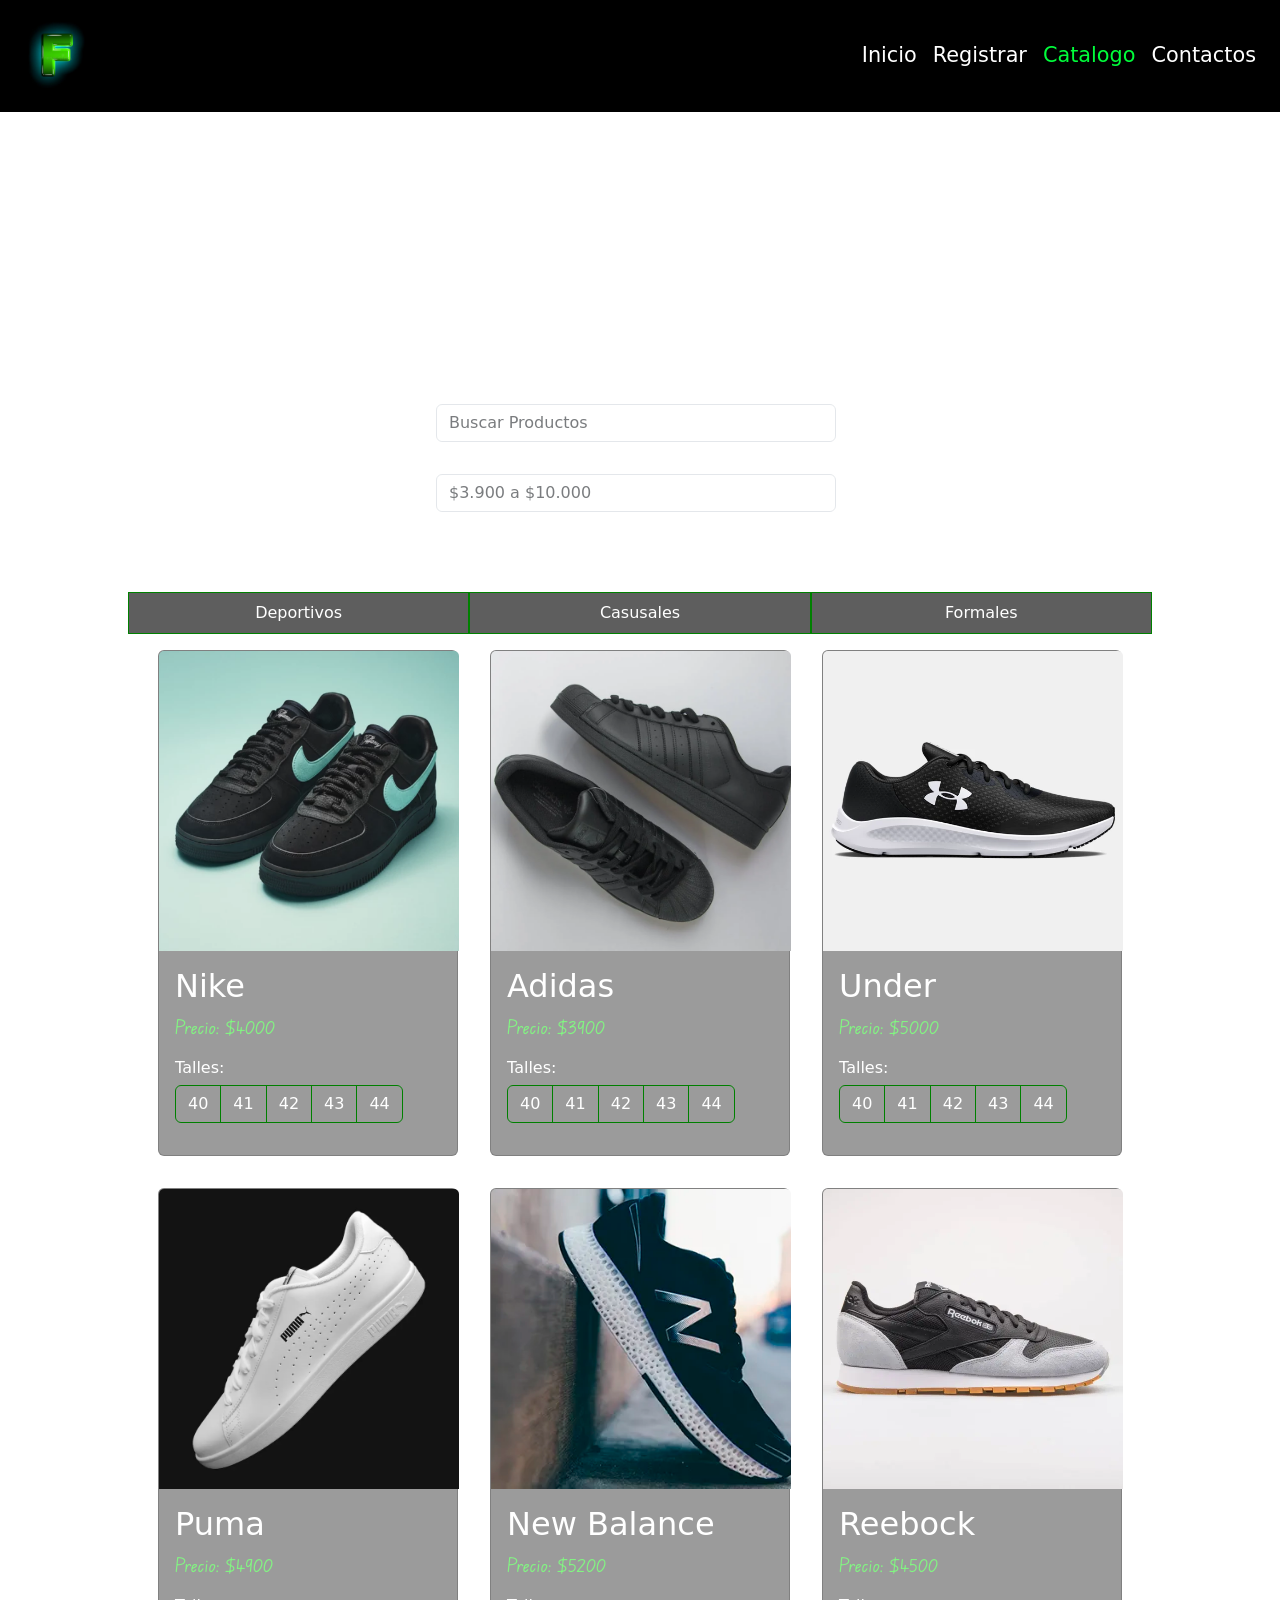
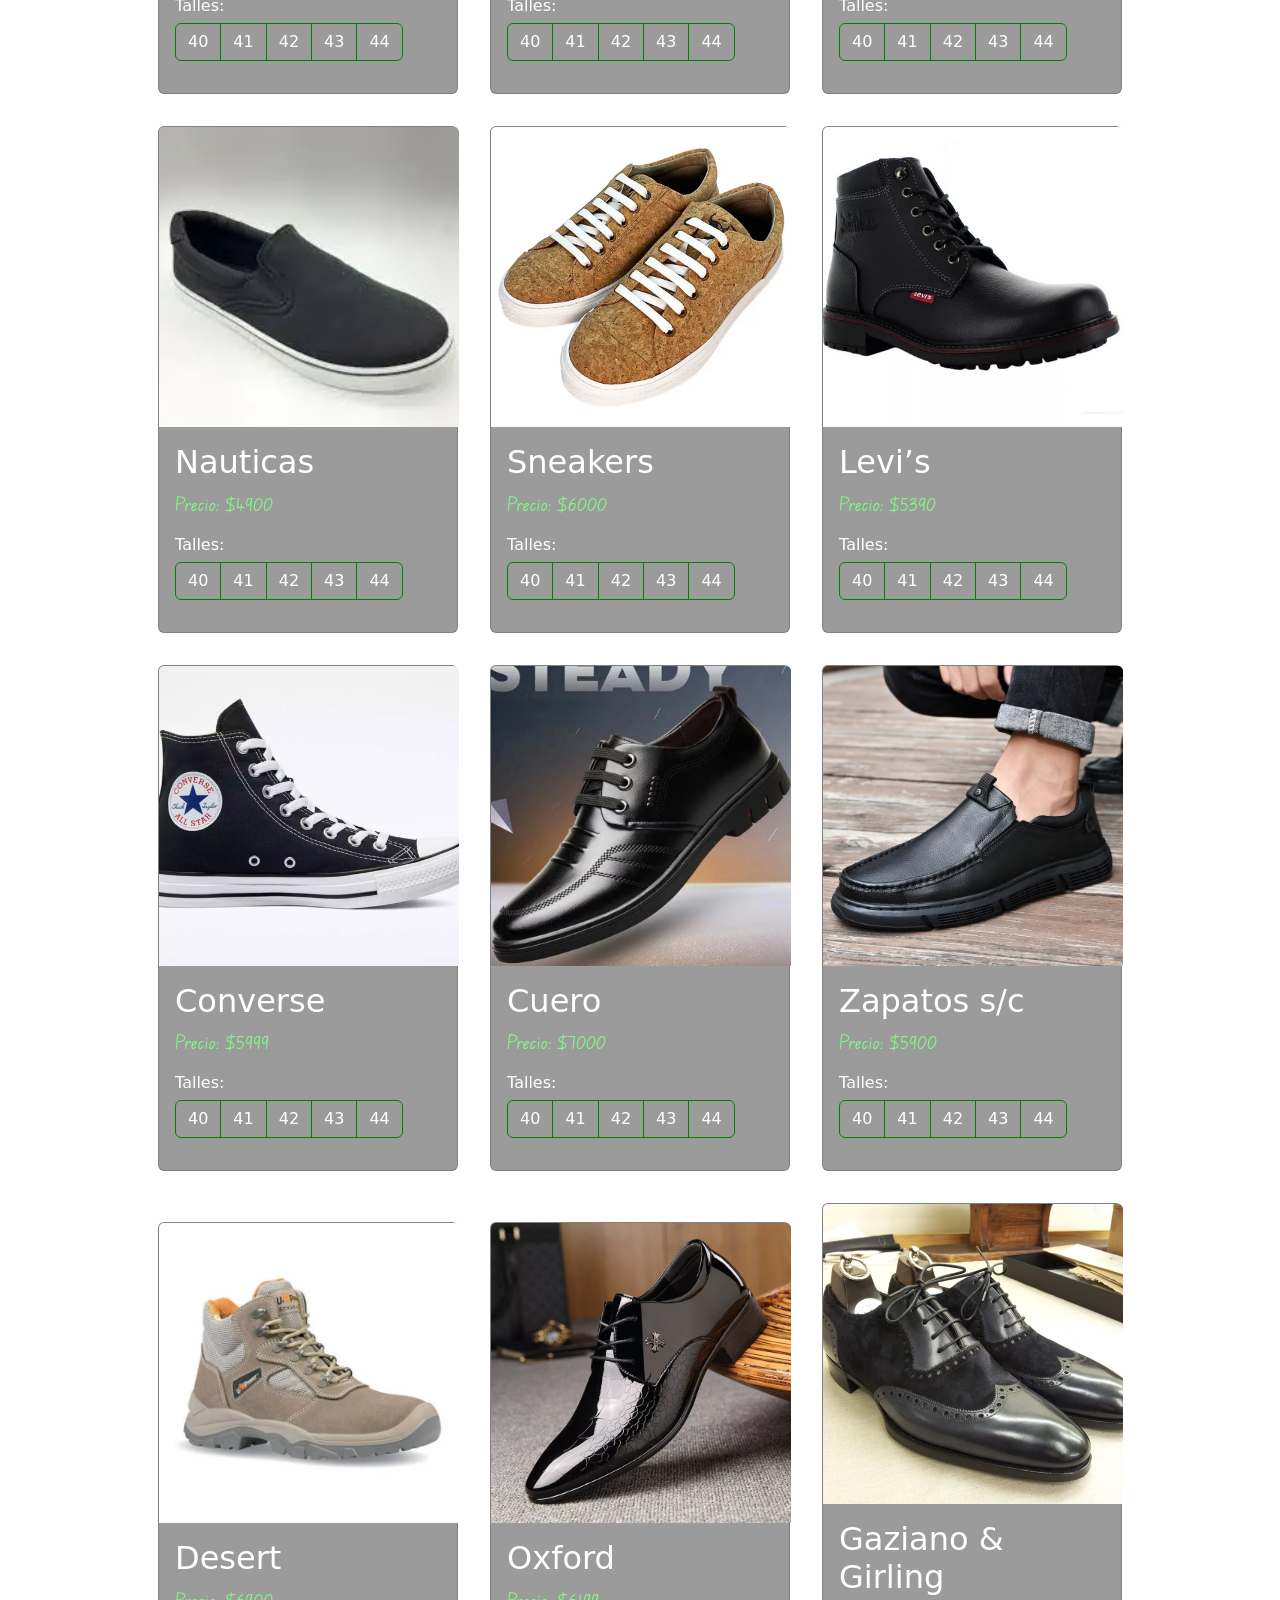
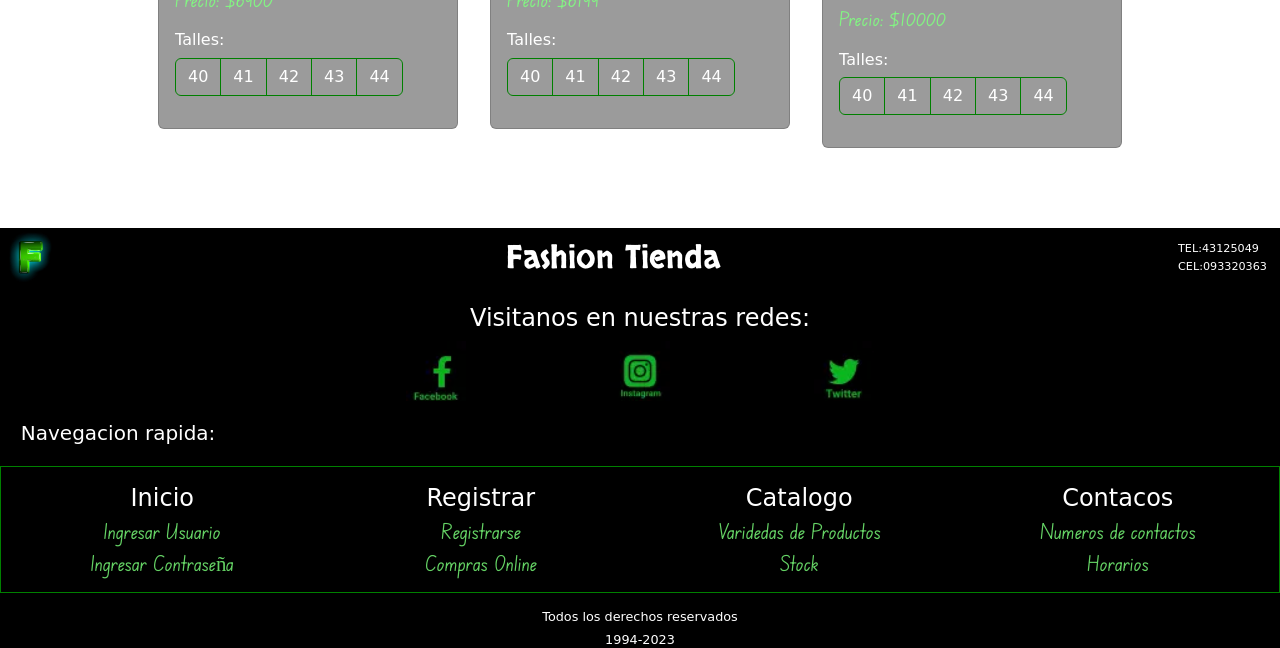
<file: pages/catalogo.html>
<!DOCTYPE html>
<html lang="en">
<head>
    <meta charset="UTF-8">
    <meta http-equiv="X-UA-Compatible" content="IE=edge">
    <meta name="viewport" content="width=device-width, initial-scale=1.0">
    <title>Pagina de Catalogo || Fashion Tienda</title>
    <link rel="stylesheet"href="https://cdnjs.cloudflare.com/ajax/libs/animate.css/4.1.1/animate.min.css"/>
    <link href="https://cdn.jsdelivr.net/npm/bootstrap@5.3.0-alpha1/dist/css/bootstrap.min.css" rel="stylesheet" integrity="sha384-GLhlTQ8iRABdZLl6O3oVMWSktQOp6b7In1Zl3/Jr59b6EGGoI1aFkw7cmDA6j6gD" crossorigin="anonymous">
    <link rel="stylesheet" href="../css/estilo.css">
    <meta name="description" content="Tienda Fashion te invita a conocer nuestros productos disponibles a la venta antes de registarte,de esta manera puedes conocewr nuestros productos y stock con anticipacion">
    <meta name="keywords" content="Compras,Precio,Prendas,Tienda,Fashion,Productos,Catalogo,Opciones,Calzado,Deportivo,Casual,Formal,Talles,Disponibilidad,Registro,Carrito,Descuento,free">
    <link rel="shortcut icon" href="../multimedia/letra-verde-f-de-fuente-plastico-brillante-colores-blanco-y-amarillo-aislados-en-color-negro-ilustracion-d-simbolos-156693125.webp">
</head>
<body>
    <header>
        <nav class="navbar navbar-expand-lg bg-body-tertiary">
            <div class="container-fluid navbar-principal">
                <div>
                    <a class="navbar-brand" href="../index.html"><img src="../multimedia/letra-verde-f-de-fuente-plastico-brillante-colores-blanco-y-amarillo-aislados-en-color-negro-ilustracion-d-simbolos-156693125.webp" alt="Logotipo"></a>
                </div>
                    <button class="navbar-toggler" type="button" data-bs-toggle="collapse" data-bs-target="#navbarNav" aria-controls="navbarNav" aria-expanded="false" aria-label="Toggle navigation">
                        <span class="navbar-toggler-icon"></span>
                    </button>
                <div class="collapse navbar-collapse" id="navbarNav">
                    <ul class="navbar-nav">
                        <li class="nav-item">
                            <a class="nav-link " aria-current="page" href="../index.html">Inicio</a>
                        </li>
                        <li class="nav-item">
                            <a class="nav-link" href="registro.html">Registrar</a>
                        </li>
                        <li class="nav-item">
                            <a class="nav-link active" href="catalogo.html">Catalogo</a>
                        </li>
                        <li class="nav-item">
                            <a class="nav-link" href="#contactos">Contactos</a>
                        </li>
                    </ul>
                </div>
            </div>
        </nav>
    </header>
    <div class="firefly"></div>
    <div class="firefly"></div>
    <div class="firefly"></div>
    <div class="firefly"></div>
    <div class="firefly"></div>
    <div class="firefly"></div>
    <div class="firefly"></div>
    <div class="firefly"></div>
    <div class="firefly"></div>
    <div class="firefly"></div>
    <div class="firefly"></div>
    <div class="firefly"></div>
    <div class="firefly"></div>
    <div class="firefly"></div>
    <div class="firefly"></div>
    <section class="ventas principal">
        <h1 class="animate__animated animate__backInDown">Catalogo</h1>
        <h2>Productos disponibles</h2>
    </section>
    <div class="buscador wow animate__animated animate__flipInX">
        <form class="d-flex" role="search">
            <input class="form-control me-2" type="search" id="buscar" placeholder="Buscar Productos" aria-label="Search" required> 
        </form>
    </div>
    <div class="buscarPrecio wow animate__animated animate__flipInX">
        <form class="d-flex" role="search">
            <input class="form-control me-2" type="number" id="precioMaximo" placeholder="$3.900 a $10.000" aria-label="Search" required> 
        </form>
    </div>
    <section class="productos">
        <div id="list-example" class="list-group">
            <a class="list-group-item list-group-item-action" href="#list-item-1">Deportivos</a>
            <a class="list-group-item list-group-item-action" href="#list-item-6">Casusales</a>
            <a class="list-group-item list-group-item-action" href="#list-item-11">Formales</a>
        </div>
        <div class="imagenes__productos container-fluid">
            <div class="card"id="list-item-1">
                <img src="../multimedia/nike.webp" class="card-img-top" alt="championesnike">
                <div class="card-body">
                    <h5 class="card-title">Nike</h5>
                    <p class="card-text">Precio: $4000</p>
                    <h6>Talles:</h6>
                    <div class="btn-toolbar mb-3" role="toolbar" aria-label="Toolbar with button groups">
                        <div class="btn-group me-2" role="group" aria-label="First group">
                            <button type="button" class="btn btn-outline-secondary">40</button>
                            <button type="button" class="btn btn-outline-secondary">41</button>
                            <button type="button" class="btn btn-outline-secondary">42</button>
                            <button type="button" class="btn btn-outline-secondary">43</button>
                            <button type="button" class="btn btn-outline-secondary">44</button>
                        </div>
                    </div>
                </div>
            </div>
            <div class="card" id="list-item-2">
                <img src="../multimedia/pexels-photo-1456721.webp" class="card-img-top" alt="adidas">
                <div class="card-body">
                    <h5 class="card-title">Adidas</h5>
                    <p class="card-text">Precio: $3900</p>
                    <h6>Talles:</h6>
                    <div class="btn-toolbar mb-3" role="toolbar" aria-label="Toolbar with button groups" id="talle-buttons">
                        <div class="btn-group me-2" role="group" aria-label="First group">
                            <button type="button" class="btn btn-outline-secondary">40</button>
                            <button type="button" class="btn btn-outline-secondary">41</button>
                            <button type="button" class="btn btn-outline-secondary">42</button>
                            <button type="button" class="btn btn-outline-secondary">43</button>
                            <button type="button" class="btn btn-outline-secondary">44</button>
                        </div>
                    </div>
                </div>
            </div>
            <div class="card" id="list-item-3">
                <img src="../multimedia/under2.webp" class="card-img-top" alt="under">
                <div class="card-body">
                    <h5 class="card-title">Under</h5>
                    <p class="card-text">Precio: $5000</p>
                    <h6>Talles:</h6>
                    <div class="btn-toolbar mb-3" role="toolbar" aria-label="Toolbar with button groups">
                        <div class="btn-group me-2" role="group" aria-label="First group">
                            <button type="button" class="btn btn-outline-secondary">40</button>
                            <button type="button" class="btn btn-outline-secondary">41</button>
                            <button type="button" class="btn btn-outline-secondary">42</button>
                            <button type="button" class="btn btn-outline-secondary">43</button>
                            <button type="button" class="btn btn-outline-secondary">44</button>
                        </div>
                    </div>
                </div>
            </div>
            <div class="card" id="list-item-4">
                <img src="../multimedia/puma.webp" class="card-img-top" alt="pumas">
                <div class="card-body">
                    <h5 class="card-title">Puma</h5>
                    <p class="card-text">Precio: $4900</p>
                    <h6>Talles:</h6>
                    <div class="btn-toolbar mb-3" role="toolbar" aria-label="Toolbar with button groups">
                        <div class="btn-group me-2" role="group" aria-label="First group">
                            <button type="button" class="btn btn-outline-secondary">40</button>
                            <button type="button" class="btn btn-outline-secondary">41</button>
                            <button type="button" class="btn btn-outline-secondary">42</button>
                            <button type="button" class="btn btn-outline-secondary">43</button>
                            <button type="button" class="btn btn-outline-secondary">44</button>
                        </div>
                    </div>
                </div>
            </div>
            <div class="card" id="list-item-5">
                <img src="../multimedia/new-balance.webp" class="card-img-top" alt="new-balance">
                <div class="card-body">
                    <h5 class="card-title">New Balance</h5>
                    <p class="card-text">Precio: $5200</p>
                    <h6>Talles:</h6>
                    <div class="btn-toolbar mb-3" role="toolbar" aria-label="Toolbar with button groups">
                        <div class="btn-group me-2" role="group" aria-label="First group">
                            <button type="button" class="btn btn-outline-secondary">40</button>
                            <button type="button" class="btn btn-outline-secondary">41</button>
                            <button type="button" class="btn btn-outline-secondary">42</button>
                            <button type="button" class="btn btn-outline-secondary">43</button>
                            <button type="button" class="btn btn-outline-secondary">44</button>
                        </div>
                    </div>
                </div>
            </div>
            <div class="card" id="list-item-6">
                <img src="../multimedia/reebok.webp" class="card-img-top" alt="...">
                <div class="card-body">
                    <h5 class="card-title">Reebock</h5>
                    <p class="card-text">Precio: $4500</p>
                    <h6>Talles:</h6>
                    <div class="btn-toolbar mb-3" role="toolbar" aria-label="Toolbar with button groups">
                        <div class="btn-group me-2" role="group" aria-label="First group">
                            <button type="button" class="btn btn-outline-secondary" id="talle40">40</button>
                            <button type="button" class="btn btn-outline-secondary" id="talle41">41</button>
                            <button type="button" class="btn btn-outline-secondary" id="talle42">42</button>
                            <button type="button" class="btn btn-outline-secondary" id="talle43">43</button>
                            <button type="button" class="btn btn-outline-secondary" id="talle44">44</button>
                        </div>
                    </div>
                </div>
            </div>
            <div class="card" id="list-item-7">
                <img src="../multimedia/nauticas.webp" class="card-img-top" alt="Nauticas">
                <div class="card-body">
                    <h5 class="card-title">Nauticas</h5>
                    <p class="card-text">Precio: $4900</p>
                    <h6>Talles:</h6>
                    <div class="btn-toolbar mb-3" role="toolbar" aria-label="Toolbar with button groups">
                        <div class="btn-group me-2" role="group" aria-label="First group">
                            <button type="button" class="btn btn-outline-secondary">40</button>
                            <button type="button" class="btn btn-outline-secondary">41</button>
                            <button type="button" class="btn btn-outline-secondary">42</button>
                            <button type="button" class="btn btn-outline-secondary">43</button>
                            <button type="button" class="btn btn-outline-secondary">44</button>
                        </div>
                    </div>
                </div>
            </div>
            <div class="card" id="list-item-8">
                <img src="../multimedia/Sneakers.webp" class="card-img-top" alt="Sneakers">
                <div class="card-body">
                    <h5 class="card-title">Sneakers</h5>
                    <p class="card-text">Precio: $6000</p>
                    <h6>Talles:</h6>
                    <div class="btn-toolbar mb-3" role="toolbar" aria-label="Toolbar with button groups">
                        <div class="btn-group me-2" role="group" aria-label="First group">
                            <button type="button" class="btn btn-outline-secondary">40</button>
                            <button type="button" class="btn btn-outline-secondary">41</button>
                            <button type="button" class="btn btn-outline-secondary">42</button>
                            <button type="button" class="btn btn-outline-secondary">43</button>
                            <button type="button" class="btn btn-outline-secondary">44</button>
                        </div>
                    </div>
                </div>
            </div>
            <div class="card" id="list-item-9">
                <img src="../multimedia/levis.webp" class="card-img-top" alt="Levis">
                <div class="card-body">
                    <h5 class="card-title">Levi’s</h5>
                    <p class="card-text">Precio: $5390</p>
                    <h6>Talles:</h6>
                    <div class="btn-toolbar mb-3" role="toolbar" aria-label="Toolbar with button groups">
                        <div class="btn-group me-2" role="group" aria-label="First group">
                            <button type="button" class="btn btn-outline-secondary">40</button>
                            <button type="button" class="btn btn-outline-secondary">41</button>
                            <button type="button" class="btn btn-outline-secondary">42</button>
                            <button type="button" class="btn btn-outline-secondary">43</button>
                            <button type="button" class="btn btn-outline-secondary">44</button>
                        </div>
                    </div>
                </div>
            </div>
            <div class="card" id="list-item-10">
                <img src="../multimedia/Converse.webp" class="card-img-top" alt="Converse">
                <div class="card-body">
                    <h5 class="card-title">Converse</h5>
                    <p class="card-text">Precio: $5999</p>
                    <h6>Talles:</h6>
                    <div class="btn-toolbar mb-3" role="toolbar" aria-label="Toolbar with button groups">
                        <div class="btn-group me-2" role="group" aria-label="First group">
                            <button type="button" class="btn btn-outline-secondary">40</button>
                            <button type="button" class="btn btn-outline-secondary">41</button>
                            <button type="button" class="btn btn-outline-secondary">42</button>
                            <button type="button" class="btn btn-outline-secondary">43</button>
                            <button type="button" class="btn btn-outline-secondary">44</button>
                        </div>
                    </div>
                </div>
            </div>
            <div class="card" id="list-item-11">
                <img src="../multimedia/cuero.webp" class="card-img-top" alt="cuero">
                <div class="card-body">
                    <h5 class="card-title">Cuero</h5>
                    <p class="card-text">Precio: $7000</p>
                    <h6>Talles:</h6>
                    <div class="btn-toolbar mb-3" role="toolbar" aria-label="Toolbar with button groups">
                        <div class="btn-group me-2" role="group" aria-label="First group">
                            <button type="button" class="btn btn-outline-secondary">40</button>
                            <button type="button" class="btn btn-outline-secondary">41</button>
                            <button type="button" class="btn btn-outline-secondary">42</button>
                            <button type="button" class="btn btn-outline-secondary">43</button>
                            <button type="button" class="btn btn-outline-secondary">44</button>
                        </div>
                    </div>
                </div>
            </div>
            <div class="card" id="list-item-12">
                <img src="../multimedia/Zapatos-sin-cordones.webp" class="card-img-top" alt="Zapatossincordones">
                <div class="card-body">
                    <h5 class="card-title">Zapatos s/c</h5>
                    <p class="card-text">Precio: $5900</p>
                    <h6>Talles:</h6>
                    <div class="btn-toolbar mb-3" role="toolbar" aria-label="Toolbar with button groups">
                        <div class="btn-group me-2" role="group" aria-label="First group">
                            <button type="button" class="btn btn-outline-secondary">40</button>
                            <button type="button" class="btn btn-outline-secondary">41</button>
                            <button type="button" class="btn btn-outline-secondary">42</button>
                            <button type="button" class="btn btn-outline-secondary">43</button>
                            <button type="button" class="btn btn-outline-secondary">44</button>
                        </div>
                    </div>
                </div>
            </div>
            <div class="card" id="list-item-13">
                <img src="../multimedia/Desert.webp" class="card-img-top" alt="Desert">
                <div class="card-body">
                    <h5 class="card-title">Desert</h5>
                    <p class="card-text">Precio: $6900</p>
                    <h6>Talles:</h6>
                    <div class="btn-toolbar mb-3" role="toolbar" aria-label="Toolbar with button groups">
                        <div class="btn-group me-2" role="group" aria-label="First group">
                            <button type="button" class="btn btn-outline-secondary">40</button>
                            <button type="button" class="btn btn-outline-secondary">41</button>
                            <button type="button" class="btn btn-outline-secondary">42</button>
                            <button type="button" class="btn btn-outline-secondary">43</button>
                            <button type="button" class="btn btn-outline-secondary">44</button>
                        </div>
                    </div>
                </div>
            </div>
            <div class="card" id="list-item-14">
                <img src="../multimedia/Oxford.webp" class="card-img-top" alt="Oxford">
                <div class="card-body">
                    <h5 class="card-title">Oxford</h5>
                    <p class="card-text">Precio: $6199</p>
                    <h6>Talles:</h6>
                    <div class="btn-toolbar mb-3" role="toolbar" aria-label="Toolbar with button groups">
                        <div class="btn-group me-2" role="group" aria-label="First group">
                            <button type="button" class="btn btn-outline-secondary">40</button>
                            <button type="button" class="btn btn-outline-secondary">41</button>
                            <button type="button" class="btn btn-outline-secondary">42</button>
                            <button type="button" class="btn btn-outline-secondary">43</button>
                            <button type="button" class="btn btn-outline-secondary">44</button>
                        </div>
                    </div>
                </div>
            </div>
            <div class="card" id="list-item-15">
                <img src="../multimedia/GazianoGirling.webp" class="card-img-top" alt="Gaziano&Girling">
                <div class="card-body">
                    <h5 class="card-title">Gaziano & Girling</h5>
                    <p class="card-text">Precio: $10000</p>
                    <h6>Talles:</h6>
                    <div class="btn-toolbar mb-3" role="toolbar" aria-label="Toolbar with button groups">
                        <div class="btn-group me-2" role="group" aria-label="First group">
                            <button type="button" class="btn btn-outline-secondary">40</button>
                            <button type="button" class="btn btn-outline-secondary">41</button>
                            <button type="button" class="btn btn-outline-secondary">42</button>
                            <button type="button" class="btn btn-outline-secondary">43</button>
                            <button type="button" class="btn btn-outline-secondary">44</button>
                        </div>
                    </div>
                </div>
            </div>
        </div>
    </section>
    <footer>
        <div class="description">
            <a class="navbar-brand" href="../index.html"><img src="../multimedia/letra-verde-f-de-fuente-plastico-brillante-colores-blanco-y-amarillo-aislados-en-color-negro-ilustracion-d-simbolos-156693125.webp" alt="Logotipo" width="60px"></a>
            <h2>Fashion Tienda</h2>
            <div class="contactos">
                <h4>TEL:43125049</h4>
                <h4>CEL:093320363</h4>
            </div>
        </div>
        <div class="redes__sociales" id="contactos">
            <h3>Visitanos en nuestras redes:</h3>
            <div class="redes">
                <a href="#"><img src="../multimedia/icons8-facebook-48.webp" alt="icono-facebook" title="Facebook"></a>
                <a href="#"><img src="../multimedia/icons8-instagram-48.webp" alt="icono-instagram" title="Instagram"></a>
                <a href="#"><img src="../multimedia/icons8-twitter-50.webp" alt="icono-twitter" title="Twitter" ></a>
            </div>
        </div>
        <div class="footer__nav">
            <h5>Navegacion rapida:</h5>
            <ul>
                
                <li>
                    <a href="../index.html">Inicio</a>
                    <p>Ingresar Usuario</p>
                    <p>Ingresar Contraseña</p>
                </li>
                <li>
                    <a href="registro.html">Registrar</a>
                    <p>Registrarse</p>
                    <p>Compras Online</p>
                </li>
                <li>
                    <a href="catalogo.html">Catalogo</a>
                    <p>Varidedas de Productos</p>
                    <p>Stock</p>
                </li>
                <li>
                    <a href="#contactos">Contacos</a>
                    <p>Numeros de contactos</p>
                    <p>Horarios</p>
                </li>
            </ul>
        </div>
        <h6>Todos los derechos reservados</h6>
        <h6>1994-2023</h6>
    </footer>
    <script src="https://cdnjs.cloudflare.com/ajax/libs/wow/1.1.2/wow.min.js"></script>
        <script>
    new WOW().init();
    </script>
    <script src="https://cdn.jsdelivr.net/npm/bootstrap@5.3.0-alpha1/dist/js/bootstrap.bundle.min.js" integrity="sha384-w76AqPfDkMBDXo30jS1Sgez6pr3x5MlQ1ZAGC+nuZB+EYdgRZgiwxhTBTkF7CXvN" crossorigin="anonymous"></script>
    <script src="../js/productos.js"></script>
</body>
</html>
</file>
<file: css/estilo.css>
@import url("https://fonts.googleapis.com/css2?family=Skranji&display=swap");
@import url("https://fonts.googleapis.com/css2?family=Edu+NSW+ACT+Foundation&display=swap");
html, body {
  height: 100%;
}

body {
  background: url(https://cutewallpaper.org/21/dark-green-wallpaper-hd/Dark-Green-Wallpaper-HD-WallpaperSafari-in-2019-Dark-.jpg);
  background-size: 200% 100%;
  background-repeat: no-repeat;
  background-attachment: fixed;
}

.firefly {
  position: fixed;
  left: 50%;
  top: 50%;
  width: 2vw;
  height: 2vw;
  margin: -0.2vw 0 0 9.8vw;
  animation: ease 200s alternate infinite;
  pointer-events: none;
}

.firefly::before, .firefly::after {
  content: "";
  position: absolute;
  width: 100%;
  height: 100%;
  border-radius: 50%;
  transform-origin: -10vw;
}

.firefly::before {
  background: transparent;
  opacity: 0.4;
  animation: drift ease alternate infinite;
}

.firefly::after {
  background: rgb(21, 80, 25);
  opacity: 0;
  box-shadow: 0 0 0vw 0vw rgb(68, 255, 0);
  animation: drift ease alternate infinite, flash ease infinite;
}

.firefly:nth-child(1) {
  animation-name: move1;
}

.firefly:nth-child(1)::before {
  animation-duration: 18s;
}

.firefly:nth-child(1)::after {
  animation-duration: 18s, 6172ms;
  animation-delay: 0ms, 5037ms;
}

@keyframes move1 {
  0% {
    transform: translateX(-32vw) translateY(-35vh) scale(0.85);
  }
  4% {
    transform: translateX(5vw) translateY(12vh) scale(0.32);
  }
  8% {
    transform: translateX(-40vw) translateY(-18vh) scale(0.29);
  }
  12% {
    transform: translateX(-7vw) translateY(-1vh) scale(0.49);
  }
  16% {
    transform: translateX(19vw) translateY(19vh) scale(0.71);
  }
  20% {
    transform: translateX(-37vw) translateY(30vh) scale(0.75);
  }
  24% {
    transform: translateX(-4vw) translateY(31vh) scale(0.41);
  }
  28% {
    transform: translateX(35vw) translateY(24vh) scale(0.73);
  }
  32% {
    transform: translateX(14vw) translateY(-37vh) scale(0.8);
  }
  36% {
    transform: translateX(-17vw) translateY(32vh) scale(0.72);
  }
  40% {
    transform: translateX(-11vw) translateY(10vh) scale(0.31);
  }
  44% {
    transform: translateX(-46vw) translateY(-6vh) scale(0.34);
  }
  48% {
    transform: translateX(26vw) translateY(11vh) scale(0.58);
  }
  52% {
    transform: translateX(7vw) translateY(1vh) scale(0.9);
  }
  56% {
    transform: translateX(11vw) translateY(40vh) scale(0.39);
  }
  60% {
    transform: translateX(36vw) translateY(18vh) scale(0.87);
  }
  64% {
    transform: translateX(22vw) translateY(40vh) scale(0.48);
  }
  68% {
    transform: translateX(24vw) translateY(-49vh) scale(0.83);
  }
  72% {
    transform: translateX(0vw) translateY(-13vh) scale(0.33);
  }
  76% {
    transform: translateX(-49vw) translateY(13vh) scale(0.84);
  }
  80% {
    transform: translateX(0vw) translateY(36vh) scale(0.51);
  }
  84% {
    transform: translateX(30vw) translateY(-9vh) scale(0.85);
  }
  88% {
    transform: translateX(26vw) translateY(26vh) scale(0.44);
  }
  92% {
    transform: translateX(-44vw) translateY(-13vh) scale(0.26);
  }
  96% {
    transform: translateX(2vw) translateY(-49vh) scale(0.97);
  }
  100% {
    transform: translateX(5vw) translateY(22vh) scale(0.84);
  }
}
.firefly:nth-child(2) {
  animation-name: move2;
}

.firefly:nth-child(2)::before {
  animation-duration: 18s;
}

.firefly:nth-child(2)::after {
  animation-duration: 18s, 8770ms;
  animation-delay: 0ms, 3615ms;
}

@keyframes move2 {
  0% {
    transform: translateX(-14vw) translateY(14vh) scale(0.86);
  }
  5.2631578947% {
    transform: translateX(49vw) translateY(45vh) scale(0.86);
  }
  10.5263157895% {
    transform: translateX(50vw) translateY(22vh) scale(0.28);
  }
  15.7894736842% {
    transform: translateX(-14vw) translateY(46vh) scale(0.98);
  }
  21.0526315789% {
    transform: translateX(-42vw) translateY(-11vh) scale(0.8);
  }
  26.3157894737% {
    transform: translateX(-25vw) translateY(17vh) scale(0.65);
  }
  31.5789473684% {
    transform: translateX(38vw) translateY(14vh) scale(0.81);
  }
  36.8421052632% {
    transform: translateX(10vw) translateY(39vh) scale(0.72);
  }
  42.1052631579% {
    transform: translateX(49vw) translateY(36vh) scale(0.58);
  }
  47.3684210526% {
    transform: translateX(47vw) translateY(0vh) scale(0.52);
  }
  52.6315789474% {
    transform: translateX(-47vw) translateY(-39vh) scale(0.88);
  }
  57.8947368421% {
    transform: translateX(-7vw) translateY(-15vh) scale(0.97);
  }
  63.1578947368% {
    transform: translateX(49vw) translateY(-9vh) scale(0.7);
  }
  68.4210526316% {
    transform: translateX(27vw) translateY(8vh) scale(0.91);
  }
  73.6842105263% {
    transform: translateX(12vw) translateY(35vh) scale(0.8);
  }
  78.9473684211% {
    transform: translateX(30vw) translateY(-9vh) scale(0.28);
  }
  84.2105263158% {
    transform: translateX(-6vw) translateY(-47vh) scale(0.41);
  }
  89.4736842105% {
    transform: translateX(50vw) translateY(-6vh) scale(0.93);
  }
  94.7368421053% {
    transform: translateX(-48vw) translateY(-44vh) scale(0.98);
  }
  100% {
    transform: translateX(18vw) translateY(34vh) scale(0.49);
  }
}
.firefly:nth-child(3) {
  animation-name: move3;
}

.firefly:nth-child(3)::before {
  animation-duration: 10s;
}

.firefly:nth-child(3)::after {
  animation-duration: 10s, 8485ms;
  animation-delay: 0ms, 7346ms;
}

@keyframes move3 {
  0% {
    transform: translateX(-17vw) translateY(-4vh) scale(0.96);
  }
  3.8461538462% {
    transform: translateX(-35vw) translateY(-5vh) scale(0.76);
  }
  7.6923076923% {
    transform: translateX(0vw) translateY(-42vh) scale(0.65);
  }
  11.5384615385% {
    transform: translateX(47vw) translateY(-44vh) scale(0.65);
  }
  15.3846153846% {
    transform: translateX(-24vw) translateY(-44vh) scale(0.81);
  }
  19.2307692308% {
    transform: translateX(22vw) translateY(29vh) scale(0.56);
  }
  23.0769230769% {
    transform: translateX(39vw) translateY(-8vh) scale(0.68);
  }
  26.9230769231% {
    transform: translateX(48vw) translateY(-10vh) scale(0.32);
  }
  30.7692307692% {
    transform: translateX(-34vw) translateY(0vh) scale(0.81);
  }
  34.6153846154% {
    transform: translateX(32vw) translateY(26vh) scale(0.43);
  }
  38.4615384615% {
    transform: translateX(27vw) translateY(47vh) scale(0.26);
  }
  42.3076923077% {
    transform: translateX(-34vw) translateY(42vh) scale(0.42);
  }
  46.1538461538% {
    transform: translateX(40vw) translateY(23vh) scale(0.93);
  }
  50% {
    transform: translateX(-13vw) translateY(-29vh) scale(0.56);
  }
  53.8461538462% {
    transform: translateX(-24vw) translateY(-46vh) scale(0.79);
  }
  57.6923076923% {
    transform: translateX(-42vw) translateY(-49vh) scale(0.35);
  }
  61.5384615385% {
    transform: translateX(20vw) translateY(48vh) scale(0.5);
  }
  65.3846153846% {
    transform: translateX(40vw) translateY(-25vh) scale(0.99);
  }
  69.2307692308% {
    transform: translateX(9vw) translateY(2vh) scale(0.63);
  }
  73.0769230769% {
    transform: translateX(-24vw) translateY(10vh) scale(0.39);
  }
  76.9230769231% {
    transform: translateX(1vw) translateY(-33vh) scale(0.45);
  }
  80.7692307692% {
    transform: translateX(41vw) translateY(-35vh) scale(0.52);
  }
  84.6153846154% {
    transform: translateX(46vw) translateY(10vh) scale(0.98);
  }
  88.4615384615% {
    transform: translateX(26vw) translateY(-18vh) scale(0.92);
  }
  92.3076923077% {
    transform: translateX(45vw) translateY(36vh) scale(0.53);
  }
  96.1538461538% {
    transform: translateX(38vw) translateY(-13vh) scale(0.84);
  }
  100% {
    transform: translateX(-4vw) translateY(-15vh) scale(0.52);
  }
}
.firefly:nth-child(4) {
  animation-name: move4;
}

.firefly:nth-child(4)::before {
  animation-duration: 15s;
}

.firefly:nth-child(4)::after {
  animation-duration: 15s, 10052ms;
  animation-delay: 0ms, 1328ms;
}

@keyframes move4 {
  0% {
    transform: translateX(3vw) translateY(31vh) scale(0.68);
  }
  3.7037037037% {
    transform: translateX(-48vw) translateY(15vh) scale(0.73);
  }
  7.4074074074% {
    transform: translateX(-32vw) translateY(-34vh) scale(0.39);
  }
  11.1111111111% {
    transform: translateX(-45vw) translateY(27vh) scale(0.73);
  }
  14.8148148148% {
    transform: translateX(-31vw) translateY(-47vh) scale(0.32);
  }
  18.5185185185% {
    transform: translateX(37vw) translateY(-11vh) scale(0.57);
  }
  22.2222222222% {
    transform: translateX(4vw) translateY(49vh) scale(0.71);
  }
  25.9259259259% {
    transform: translateX(44vw) translateY(19vh) scale(0.48);
  }
  29.6296296296% {
    transform: translateX(-31vw) translateY(33vh) scale(0.5);
  }
  33.3333333333% {
    transform: translateX(-33vw) translateY(-18vh) scale(0.9);
  }
  37.037037037% {
    transform: translateX(-1vw) translateY(41vh) scale(0.37);
  }
  40.7407407407% {
    transform: translateX(-48vw) translateY(10vh) scale(0.9);
  }
  44.4444444444% {
    transform: translateX(-48vw) translateY(33vh) scale(0.64);
  }
  48.1481481481% {
    transform: translateX(48vw) translateY(-7vh) scale(0.64);
  }
  51.8518518519% {
    transform: translateX(39vw) translateY(-7vh) scale(0.92);
  }
  55.5555555556% {
    transform: translateX(-27vw) translateY(-26vh) scale(0.5);
  }
  59.2592592593% {
    transform: translateX(3vw) translateY(43vh) scale(0.78);
  }
  62.962962963% {
    transform: translateX(-8vw) translateY(4vh) scale(0.52);
  }
  66.6666666667% {
    transform: translateX(-1vw) translateY(24vh) scale(0.74);
  }
  70.3703703704% {
    transform: translateX(-34vw) translateY(42vh) scale(0.39);
  }
  74.0740740741% {
    transform: translateX(28vw) translateY(-15vh) scale(0.64);
  }
  77.7777777778% {
    transform: translateX(41vw) translateY(-34vh) scale(0.49);
  }
  81.4814814815% {
    transform: translateX(-38vw) translateY(5vh) scale(0.26);
  }
  85.1851851852% {
    transform: translateX(8vw) translateY(1vh) scale(0.71);
  }
  88.8888888889% {
    transform: translateX(26vw) translateY(3vh) scale(0.49);
  }
  92.5925925926% {
    transform: translateX(-22vw) translateY(-14vh) scale(0.8);
  }
  96.2962962963% {
    transform: translateX(-49vw) translateY(11vh) scale(0.41);
  }
  100% {
    transform: translateX(-7vw) translateY(47vh) scale(0.76);
  }
}
.firefly:nth-child(5) {
  animation-name: move5;
}

.firefly:nth-child(5)::before {
  animation-duration: 9s;
}

.firefly:nth-child(5)::after {
  animation-duration: 9s, 7648ms;
  animation-delay: 0ms, 4450ms;
}

@keyframes move5 {
  0% {
    transform: translateX(48vw) translateY(-37vh) scale(0.62);
  }
  5.8823529412% {
    transform: translateX(-30vw) translateY(47vh) scale(0.81);
  }
  11.7647058824% {
    transform: translateX(-25vw) translateY(-14vh) scale(0.62);
  }
  17.6470588235% {
    transform: translateX(26vw) translateY(-5vh) scale(0.58);
  }
  23.5294117647% {
    transform: translateX(3vw) translateY(-43vh) scale(0.27);
  }
  29.4117647059% {
    transform: translateX(-21vw) translateY(-24vh) scale(0.27);
  }
  35.2941176471% {
    transform: translateX(8vw) translateY(46vh) scale(0.7);
  }
  41.1764705882% {
    transform: translateX(-35vw) translateY(-45vh) scale(0.52);
  }
  47.0588235294% {
    transform: translateX(-47vw) translateY(22vh) scale(0.76);
  }
  52.9411764706% {
    transform: translateX(-35vw) translateY(-48vh) scale(0.65);
  }
  58.8235294118% {
    transform: translateX(-20vw) translateY(-43vh) scale(0.41);
  }
  64.7058823529% {
    transform: translateX(18vw) translateY(38vh) scale(0.61);
  }
  70.5882352941% {
    transform: translateX(5vw) translateY(44vh) scale(0.44);
  }
  76.4705882353% {
    transform: translateX(-14vw) translateY(15vh) scale(0.63);
  }
  82.3529411765% {
    transform: translateX(37vw) translateY(-22vh) scale(0.29);
  }
  88.2352941176% {
    transform: translateX(41vw) translateY(41vh) scale(0.37);
  }
  94.1176470588% {
    transform: translateX(38vw) translateY(-25vh) scale(0.85);
  }
  100% {
    transform: translateX(22vw) translateY(-9vh) scale(0.35);
  }
}
.firefly:nth-child(6) {
  animation-name: move6;
}

.firefly:nth-child(6)::before {
  animation-duration: 11s;
}

.firefly:nth-child(6)::after {
  animation-duration: 11s, 10209ms;
  animation-delay: 0ms, 5839ms;
}

@keyframes move6 {
  0% {
    transform: translateX(50vw) translateY(2vh) scale(0.53);
  }
  4% {
    transform: translateX(23vw) translateY(17vh) scale(0.76);
  }
  8% {
    transform: translateX(-3vw) translateY(42vh) scale(0.93);
  }
  12% {
    transform: translateX(-20vw) translateY(49vh) scale(0.94);
  }
  16% {
    transform: translateX(-44vw) translateY(-47vh) scale(0.28);
  }
  20% {
    transform: translateX(36vw) translateY(-1vh) scale(0.53);
  }
  24% {
    transform: translateX(-10vw) translateY(38vh) scale(0.6);
  }
  28% {
    transform: translateX(34vw) translateY(-13vh) scale(0.55);
  }
  32% {
    transform: translateX(-5vw) translateY(16vh) scale(0.57);
  }
  36% {
    transform: translateX(-49vw) translateY(-47vh) scale(0.61);
  }
  40% {
    transform: translateX(-15vw) translateY(-18vh) scale(0.73);
  }
  44% {
    transform: translateX(14vw) translateY(-44vh) scale(0.74);
  }
  48% {
    transform: translateX(-28vw) translateY(35vh) scale(0.48);
  }
  52% {
    transform: translateX(-11vw) translateY(-20vh) scale(0.61);
  }
  56% {
    transform: translateX(27vw) translateY(33vh) scale(0.76);
  }
  60% {
    transform: translateX(-37vw) translateY(-34vh) scale(0.32);
  }
  64% {
    transform: translateX(5vw) translateY(-6vh) scale(0.39);
  }
  68% {
    transform: translateX(5vw) translateY(1vh) scale(0.45);
  }
  72% {
    transform: translateX(11vw) translateY(-20vh) scale(0.35);
  }
  76% {
    transform: translateX(-7vw) translateY(35vh) scale(0.59);
  }
  80% {
    transform: translateX(-44vw) translateY(20vh) scale(0.44);
  }
  84% {
    transform: translateX(-23vw) translateY(6vh) scale(0.91);
  }
  88% {
    transform: translateX(41vw) translateY(-42vh) scale(0.59);
  }
  92% {
    transform: translateX(32vw) translateY(28vh) scale(0.37);
  }
  96% {
    transform: translateX(31vw) translateY(9vh) scale(0.49);
  }
  100% {
    transform: translateX(-21vw) translateY(0vh) scale(0.9);
  }
}
.firefly:nth-child(7) {
  animation-name: move7;
}

.firefly:nth-child(7)::before {
  animation-duration: 15s;
}

.firefly:nth-child(7)::after {
  animation-duration: 15s, 8704ms;
  animation-delay: 0ms, 539ms;
}

@keyframes move7 {
  0% {
    transform: translateX(-20vw) translateY(11vh) scale(0.47);
  }
  5.5555555556% {
    transform: translateX(12vw) translateY(6vh) scale(0.78);
  }
  11.1111111111% {
    transform: translateX(0vw) translateY(-3vh) scale(0.91);
  }
  16.6666666667% {
    transform: translateX(-21vw) translateY(-45vh) scale(0.49);
  }
  22.2222222222% {
    transform: translateX(-47vw) translateY(-47vh) scale(0.91);
  }
  27.7777777778% {
    transform: translateX(31vw) translateY(-41vh) scale(0.42);
  }
  33.3333333333% {
    transform: translateX(6vw) translateY(-6vh) scale(0.37);
  }
  38.8888888889% {
    transform: translateX(-6vw) translateY(-10vh) scale(0.38);
  }
  44.4444444444% {
    transform: translateX(-23vw) translateY(-13vh) scale(0.82);
  }
  50% {
    transform: translateX(-45vw) translateY(36vh) scale(0.36);
  }
  55.5555555556% {
    transform: translateX(-48vw) translateY(-33vh) scale(0.88);
  }
  61.1111111111% {
    transform: translateX(50vw) translateY(-21vh) scale(0.88);
  }
  66.6666666667% {
    transform: translateX(-36vw) translateY(-7vh) scale(0.58);
  }
  72.2222222222% {
    transform: translateX(-26vw) translateY(-24vh) scale(0.96);
  }
  77.7777777778% {
    transform: translateX(-33vw) translateY(47vh) scale(0.77);
  }
  83.3333333333% {
    transform: translateX(47vw) translateY(21vh) scale(1);
  }
  88.8888888889% {
    transform: translateX(-19vw) translateY(-12vh) scale(0.77);
  }
  94.4444444444% {
    transform: translateX(-22vw) translateY(3vh) scale(0.88);
  }
  100% {
    transform: translateX(17vw) translateY(-43vh) scale(0.77);
  }
}
.firefly:nth-child(8) {
  animation-name: move8;
}

.firefly:nth-child(8)::before {
  animation-duration: 12s;
}

.firefly:nth-child(8)::after {
  animation-duration: 12s, 9575ms;
  animation-delay: 0ms, 3759ms;
}

@keyframes move8 {
  0% {
    transform: translateX(2vw) translateY(-46vh) scale(0.45);
  }
  3.8461538462% {
    transform: translateX(8vw) translateY(31vh) scale(0.28);
  }
  7.6923076923% {
    transform: translateX(-44vw) translateY(-18vh) scale(0.4);
  }
  11.5384615385% {
    transform: translateX(47vw) translateY(-38vh) scale(0.92);
  }
  15.3846153846% {
    transform: translateX(-3vw) translateY(-19vh) scale(0.3);
  }
  19.2307692308% {
    transform: translateX(-36vw) translateY(32vh) scale(0.49);
  }
  23.0769230769% {
    transform: translateX(-27vw) translateY(9vh) scale(0.65);
  }
  26.9230769231% {
    transform: translateX(-18vw) translateY(17vh) scale(0.51);
  }
  30.7692307692% {
    transform: translateX(-41vw) translateY(-40vh) scale(0.44);
  }
  34.6153846154% {
    transform: translateX(50vw) translateY(9vh) scale(0.68);
  }
  38.4615384615% {
    transform: translateX(25vw) translateY(-44vh) scale(0.67);
  }
  42.3076923077% {
    transform: translateX(-40vw) translateY(16vh) scale(0.3);
  }
  46.1538461538% {
    transform: translateX(31vw) translateY(-40vh) scale(0.48);
  }
  50% {
    transform: translateX(-22vw) translateY(-25vh) scale(0.73);
  }
  53.8461538462% {
    transform: translateX(28vw) translateY(0vh) scale(0.53);
  }
  57.6923076923% {
    transform: translateX(-3vw) translateY(22vh) scale(0.38);
  }
  61.5384615385% {
    transform: translateX(16vw) translateY(37vh) scale(0.47);
  }
  65.3846153846% {
    transform: translateX(23vw) translateY(-45vh) scale(0.79);
  }
  69.2307692308% {
    transform: translateX(-9vw) translateY(-9vh) scale(0.99);
  }
  73.0769230769% {
    transform: translateX(-35vw) translateY(-26vh) scale(0.49);
  }
  76.9230769231% {
    transform: translateX(42vw) translateY(-25vh) scale(0.91);
  }
  80.7692307692% {
    transform: translateX(21vw) translateY(-39vh) scale(0.65);
  }
  84.6153846154% {
    transform: translateX(-27vw) translateY(-1vh) scale(0.44);
  }
  88.4615384615% {
    transform: translateX(31vw) translateY(29vh) scale(0.91);
  }
  92.3076923077% {
    transform: translateX(29vw) translateY(-43vh) scale(0.43);
  }
  96.1538461538% {
    transform: translateX(-13vw) translateY(-12vh) scale(0.27);
  }
  100% {
    transform: translateX(-1vw) translateY(45vh) scale(0.3);
  }
}
.firefly:nth-child(9) {
  animation-name: move9;
}

.firefly:nth-child(9)::before {
  animation-duration: 14s;
}

.firefly:nth-child(9)::after {
  animation-duration: 14s, 6652ms;
  animation-delay: 0ms, 8375ms;
}

@keyframes move9 {
  0% {
    transform: translateX(5vw) translateY(-49vh) scale(0.95);
  }
  5.8823529412% {
    transform: translateX(-5vw) translateY(23vh) scale(0.88);
  }
  11.7647058824% {
    transform: translateX(-32vw) translateY(-40vh) scale(0.75);
  }
  17.6470588235% {
    transform: translateX(44vw) translateY(20vh) scale(0.6);
  }
  23.5294117647% {
    transform: translateX(8vw) translateY(-18vh) scale(0.43);
  }
  29.4117647059% {
    transform: translateX(29vw) translateY(12vh) scale(0.35);
  }
  35.2941176471% {
    transform: translateX(13vw) translateY(40vh) scale(0.81);
  }
  41.1764705882% {
    transform: translateX(-28vw) translateY(-28vh) scale(0.73);
  }
  47.0588235294% {
    transform: translateX(27vw) translateY(-25vh) scale(0.29);
  }
  52.9411764706% {
    transform: translateX(-42vw) translateY(-35vh) scale(0.9);
  }
  58.8235294118% {
    transform: translateX(-20vw) translateY(-25vh) scale(0.31);
  }
  64.7058823529% {
    transform: translateX(25vw) translateY(8vh) scale(0.34);
  }
  70.5882352941% {
    transform: translateX(1vw) translateY(-17vh) scale(0.55);
  }
  76.4705882353% {
    transform: translateX(13vw) translateY(-13vh) scale(0.93);
  }
  82.3529411765% {
    transform: translateX(46vw) translateY(48vh) scale(0.54);
  }
  88.2352941176% {
    transform: translateX(18vw) translateY(43vh) scale(0.95);
  }
  94.1176470588% {
    transform: translateX(-1vw) translateY(-17vh) scale(0.83);
  }
  100% {
    transform: translateX(14vw) translateY(31vh) scale(0.65);
  }
}
.firefly:nth-child(10) {
  animation-name: move10;
}

.firefly:nth-child(10)::before {
  animation-duration: 11s;
}

.firefly:nth-child(10)::after {
  animation-duration: 11s, 6628ms;
  animation-delay: 0ms, 3186ms;
}

@keyframes move10 {
  0% {
    transform: translateX(-8vw) translateY(37vh) scale(0.5);
  }
  3.8461538462% {
    transform: translateX(42vw) translateY(-7vh) scale(0.96);
  }
  7.6923076923% {
    transform: translateX(8vw) translateY(40vh) scale(0.7);
  }
  11.5384615385% {
    transform: translateX(11vw) translateY(-33vh) scale(0.65);
  }
  15.3846153846% {
    transform: translateX(42vw) translateY(45vh) scale(0.54);
  }
  19.2307692308% {
    transform: translateX(35vw) translateY(-24vh) scale(0.27);
  }
  23.0769230769% {
    transform: translateX(-4vw) translateY(-22vh) scale(0.87);
  }
  26.9230769231% {
    transform: translateX(46vw) translateY(-15vh) scale(0.83);
  }
  30.7692307692% {
    transform: translateX(37vw) translateY(37vh) scale(0.33);
  }
  34.6153846154% {
    transform: translateX(45vw) translateY(37vh) scale(0.42);
  }
  38.4615384615% {
    transform: translateX(-31vw) translateY(-47vh) scale(0.74);
  }
  42.3076923077% {
    transform: translateX(-26vw) translateY(-24vh) scale(0.84);
  }
  46.1538461538% {
    transform: translateX(-38vw) translateY(-13vh) scale(0.82);
  }
  50% {
    transform: translateX(28vw) translateY(-37vh) scale(0.52);
  }
  53.8461538462% {
    transform: translateX(42vw) translateY(-1vh) scale(0.79);
  }
  57.6923076923% {
    transform: translateX(34vw) translateY(3vh) scale(0.49);
  }
  61.5384615385% {
    transform: translateX(-27vw) translateY(41vh) scale(0.81);
  }
  65.3846153846% {
    transform: translateX(36vw) translateY(-34vh) scale(0.63);
  }
  69.2307692308% {
    transform: translateX(-6vw) translateY(29vh) scale(0.58);
  }
  73.0769230769% {
    transform: translateX(41vw) translateY(15vh) scale(0.82);
  }
  76.9230769231% {
    transform: translateX(8vw) translateY(-21vh) scale(0.52);
  }
  80.7692307692% {
    transform: translateX(-33vw) translateY(-43vh) scale(0.47);
  }
  84.6153846154% {
    transform: translateX(-28vw) translateY(-18vh) scale(0.68);
  }
  88.4615384615% {
    transform: translateX(40vw) translateY(27vh) scale(0.53);
  }
  92.3076923077% {
    transform: translateX(-49vw) translateY(-26vh) scale(0.48);
  }
  96.1538461538% {
    transform: translateX(-47vw) translateY(14vh) scale(0.41);
  }
  100% {
    transform: translateX(39vw) translateY(30vh) scale(0.97);
  }
}
.firefly:nth-child(11) {
  animation-name: move11;
}

.firefly:nth-child(11)::before {
  animation-duration: 11s;
}

.firefly:nth-child(11)::after {
  animation-duration: 11s, 10175ms;
  animation-delay: 0ms, 2857ms;
}

@keyframes move11 {
  0% {
    transform: translateX(-7vw) translateY(-8vh) scale(0.34);
  }
  5.5555555556% {
    transform: translateX(28vw) translateY(-27vh) scale(0.84);
  }
  11.1111111111% {
    transform: translateX(-5vw) translateY(-26vh) scale(0.49);
  }
  16.6666666667% {
    transform: translateX(46vw) translateY(-2vh) scale(0.78);
  }
  22.2222222222% {
    transform: translateX(-39vw) translateY(-11vh) scale(0.45);
  }
  27.7777777778% {
    transform: translateX(-43vw) translateY(-46vh) scale(0.98);
  }
  33.3333333333% {
    transform: translateX(26vw) translateY(-39vh) scale(0.75);
  }
  38.8888888889% {
    transform: translateX(1vw) translateY(-34vh) scale(0.76);
  }
  44.4444444444% {
    transform: translateX(1vw) translateY(-28vh) scale(0.77);
  }
  50% {
    transform: translateX(-31vw) translateY(-32vh) scale(0.54);
  }
  55.5555555556% {
    transform: translateX(13vw) translateY(50vh) scale(0.65);
  }
  61.1111111111% {
    transform: translateX(-38vw) translateY(11vh) scale(0.58);
  }
  66.6666666667% {
    transform: translateX(-18vw) translateY(1vh) scale(0.57);
  }
  72.2222222222% {
    transform: translateX(-19vw) translateY(36vh) scale(0.41);
  }
  77.7777777778% {
    transform: translateX(-46vw) translateY(46vh) scale(0.73);
  }
  83.3333333333% {
    transform: translateX(16vw) translateY(25vh) scale(0.66);
  }
  88.8888888889% {
    transform: translateX(48vw) translateY(20vh) scale(0.62);
  }
  94.4444444444% {
    transform: translateX(-31vw) translateY(-26vh) scale(0.9);
  }
  100% {
    transform: translateX(28vw) translateY(45vh) scale(0.74);
  }
}
.firefly:nth-child(12) {
  animation-name: move12;
}

.firefly:nth-child(12)::before {
  animation-duration: 11s;
}

.firefly:nth-child(12)::after {
  animation-duration: 11s, 8912ms;
  animation-delay: 0ms, 4222ms;
}

@keyframes move12 {
  0% {
    transform: translateX(11vw) translateY(8vh) scale(0.61);
  }
  4.347826087% {
    transform: translateX(-13vw) translateY(-34vh) scale(0.6);
  }
  8.6956521739% {
    transform: translateX(-44vw) translateY(-48vh) scale(0.65);
  }
  13.0434782609% {
    transform: translateX(-28vw) translateY(36vh) scale(0.89);
  }
  17.3913043478% {
    transform: translateX(-22vw) translateY(44vh) scale(0.58);
  }
  21.7391304348% {
    transform: translateX(2vw) translateY(32vh) scale(0.88);
  }
  26.0869565217% {
    transform: translateX(38vw) translateY(38vh) scale(0.65);
  }
  30.4347826087% {
    transform: translateX(6vw) translateY(-26vh) scale(1);
  }
  34.7826086957% {
    transform: translateX(25vw) translateY(45vh) scale(0.66);
  }
  39.1304347826% {
    transform: translateX(-21vw) translateY(-38vh) scale(0.39);
  }
  43.4782608696% {
    transform: translateX(12vw) translateY(38vh) scale(0.3);
  }
  47.8260869565% {
    transform: translateX(29vw) translateY(-3vh) scale(0.71);
  }
  52.1739130435% {
    transform: translateX(13vw) translateY(-34vh) scale(0.34);
  }
  56.5217391304% {
    transform: translateX(-16vw) translateY(-34vh) scale(0.37);
  }
  60.8695652174% {
    transform: translateX(-10vw) translateY(-47vh) scale(0.32);
  }
  65.2173913043% {
    transform: translateX(32vw) translateY(0vh) scale(0.79);
  }
  69.5652173913% {
    transform: translateX(-8vw) translateY(-40vh) scale(0.28);
  }
  73.9130434783% {
    transform: translateX(-36vw) translateY(17vh) scale(0.51);
  }
  78.2608695652% {
    transform: translateX(-23vw) translateY(-24vh) scale(0.56);
  }
  82.6086956522% {
    transform: translateX(34vw) translateY(27vh) scale(0.99);
  }
  86.9565217391% {
    transform: translateX(-33vw) translateY(10vh) scale(0.46);
  }
  91.3043478261% {
    transform: translateX(-2vw) translateY(-45vh) scale(0.37);
  }
  95.652173913% {
    transform: translateX(-46vw) translateY(-21vh) scale(0.42);
  }
  100% {
    transform: translateX(-7vw) translateY(-8vh) scale(0.79);
  }
}
.firefly:nth-child(13) {
  animation-name: move13;
}

.firefly:nth-child(13)::before {
  animation-duration: 13s;
}

.firefly:nth-child(13)::after {
  animation-duration: 13s, 7433ms;
  animation-delay: 0ms, 3757ms;
}

@keyframes move13 {
  0% {
    transform: translateX(-20vw) translateY(5vh) scale(0.45);
  }
  3.8461538462% {
    transform: translateX(7vw) translateY(44vh) scale(0.62);
  }
  7.6923076923% {
    transform: translateX(-27vw) translateY(48vh) scale(0.95);
  }
  11.5384615385% {
    transform: translateX(36vw) translateY(-48vh) scale(0.99);
  }
  15.3846153846% {
    transform: translateX(15vw) translateY(-44vh) scale(0.75);
  }
  19.2307692308% {
    transform: translateX(18vw) translateY(20vh) scale(0.94);
  }
  23.0769230769% {
    transform: translateX(16vw) translateY(43vh) scale(0.63);
  }
  26.9230769231% {
    transform: translateX(-33vw) translateY(-30vh) scale(0.32);
  }
  30.7692307692% {
    transform: translateX(5vw) translateY(23vh) scale(0.61);
  }
  34.6153846154% {
    transform: translateX(-38vw) translateY(28vh) scale(0.87);
  }
  38.4615384615% {
    transform: translateX(32vw) translateY(-23vh) scale(0.34);
  }
  42.3076923077% {
    transform: translateX(-41vw) translateY(-25vh) scale(0.91);
  }
  46.1538461538% {
    transform: translateX(-20vw) translateY(42vh) scale(0.41);
  }
  50% {
    transform: translateX(-37vw) translateY(-7vh) scale(0.91);
  }
  53.8461538462% {
    transform: translateX(-11vw) translateY(20vh) scale(0.39);
  }
  57.6923076923% {
    transform: translateX(-5vw) translateY(17vh) scale(0.74);
  }
  61.5384615385% {
    transform: translateX(-49vw) translateY(5vh) scale(0.81);
  }
  65.3846153846% {
    transform: translateX(-12vw) translateY(-48vh) scale(0.73);
  }
  69.2307692308% {
    transform: translateX(31vw) translateY(34vh) scale(0.34);
  }
  73.0769230769% {
    transform: translateX(-49vw) translateY(-48vh) scale(0.31);
  }
  76.9230769231% {
    transform: translateX(-11vw) translateY(10vh) scale(0.67);
  }
  80.7692307692% {
    transform: translateX(-24vw) translateY(30vh) scale(0.31);
  }
  84.6153846154% {
    transform: translateX(-36vw) translateY(-30vh) scale(0.63);
  }
  88.4615384615% {
    transform: translateX(8vw) translateY(16vh) scale(0.47);
  }
  92.3076923077% {
    transform: translateX(-36vw) translateY(-18vh) scale(0.4);
  }
  96.1538461538% {
    transform: translateX(22vw) translateY(-34vh) scale(0.7);
  }
  100% {
    transform: translateX(-9vw) translateY(2vh) scale(0.92);
  }
}
.firefly:nth-child(14) {
  animation-name: move14;
}

.firefly:nth-child(14)::before {
  animation-duration: 18s;
}

.firefly:nth-child(14)::after {
  animation-duration: 18s, 7067ms;
  animation-delay: 0ms, 1649ms;
}

@keyframes move14 {
  0% {
    transform: translateX(28vw) translateY(10vh) scale(0.36);
  }
  5.5555555556% {
    transform: translateX(-18vw) translateY(26vh) scale(0.59);
  }
  11.1111111111% {
    transform: translateX(30vw) translateY(-23vh) scale(0.31);
  }
  16.6666666667% {
    transform: translateX(-12vw) translateY(-11vh) scale(0.52);
  }
  22.2222222222% {
    transform: translateX(16vw) translateY(-29vh) scale(0.71);
  }
  27.7777777778% {
    transform: translateX(2vw) translateY(-23vh) scale(0.7);
  }
  33.3333333333% {
    transform: translateX(-42vw) translateY(-23vh) scale(0.96);
  }
  38.8888888889% {
    transform: translateX(-5vw) translateY(-19vh) scale(0.7);
  }
  44.4444444444% {
    transform: translateX(-38vw) translateY(14vh) scale(0.39);
  }
  50% {
    transform: translateX(-30vw) translateY(4vh) scale(0.27);
  }
  55.5555555556% {
    transform: translateX(18vw) translateY(-36vh) scale(0.5);
  }
  61.1111111111% {
    transform: translateX(-3vw) translateY(0vh) scale(0.37);
  }
  66.6666666667% {
    transform: translateX(-7vw) translateY(-20vh) scale(0.95);
  }
  72.2222222222% {
    transform: translateX(-34vw) translateY(-8vh) scale(0.73);
  }
  77.7777777778% {
    transform: translateX(20vw) translateY(-39vh) scale(0.61);
  }
  83.3333333333% {
    transform: translateX(5vw) translateY(15vh) scale(0.67);
  }
  88.8888888889% {
    transform: translateX(18vw) translateY(38vh) scale(0.78);
  }
  94.4444444444% {
    transform: translateX(22vw) translateY(-38vh) scale(0.31);
  }
  100% {
    transform: translateX(0vw) translateY(-26vh) scale(0.29);
  }
}
.firefly:nth-child(15) {
  animation-name: move15;
}

.firefly:nth-child(15)::before {
  animation-duration: 17s;
}

.firefly:nth-child(15)::after {
  animation-duration: 17s, 9268ms;
  animation-delay: 0ms, 2464ms;
}

@keyframes move15 {
  0% {
    transform: translateX(34vw) translateY(35vh) scale(0.53);
  }
  3.5714285714% {
    transform: translateX(48vw) translateY(-33vh) scale(0.78);
  }
  7.1428571429% {
    transform: translateX(6vw) translateY(-13vh) scale(0.72);
  }
  10.7142857143% {
    transform: translateX(35vw) translateY(-23vh) scale(0.65);
  }
  14.2857142857% {
    transform: translateX(41vw) translateY(-10vh) scale(0.41);
  }
  17.8571428571% {
    transform: translateX(49vw) translateY(-2vh) scale(0.61);
  }
  21.4285714286% {
    transform: translateX(-14vw) translateY(-11vh) scale(0.7);
  }
  25% {
    transform: translateX(26vw) translateY(-28vh) scale(0.81);
  }
  28.5714285714% {
    transform: translateX(17vw) translateY(-25vh) scale(0.44);
  }
  32.1428571429% {
    transform: translateX(21vw) translateY(40vh) scale(0.38);
  }
  35.7142857143% {
    transform: translateX(-40vw) translateY(7vh) scale(0.71);
  }
  39.2857142857% {
    transform: translateX(50vw) translateY(1vh) scale(0.33);
  }
  42.8571428571% {
    transform: translateX(0vw) translateY(44vh) scale(0.62);
  }
  46.4285714286% {
    transform: translateX(-39vw) translateY(44vh) scale(0.37);
  }
  50% {
    transform: translateX(-12vw) translateY(-36vh) scale(0.85);
  }
  53.5714285714% {
    transform: translateX(-16vw) translateY(-30vh) scale(0.41);
  }
  57.1428571429% {
    transform: translateX(25vw) translateY(46vh) scale(0.96);
  }
  60.7142857143% {
    transform: translateX(28vw) translateY(-28vh) scale(0.73);
  }
  64.2857142857% {
    transform: translateX(-34vw) translateY(22vh) scale(0.49);
  }
  67.8571428571% {
    transform: translateX(-49vw) translateY(1vh) scale(0.44);
  }
  71.4285714286% {
    transform: translateX(-30vw) translateY(-25vh) scale(0.77);
  }
  75% {
    transform: translateX(-3vw) translateY(-31vh) scale(0.59);
  }
  78.5714285714% {
    transform: translateX(28vw) translateY(-3vh) scale(0.64);
  }
  82.1428571429% {
    transform: translateX(-5vw) translateY(-40vh) scale(0.85);
  }
  85.7142857143% {
    transform: translateX(9vw) translateY(-1vh) scale(0.38);
  }
  89.2857142857% {
    transform: translateX(23vw) translateY(-13vh) scale(0.45);
  }
  92.8571428571% {
    transform: translateX(-41vw) translateY(38vh) scale(0.9);
  }
  96.4285714286% {
    transform: translateX(5vw) translateY(41vh) scale(0.56);
  }
  100% {
    transform: translateX(20vw) translateY(6vh) scale(0.55);
  }
}
@keyframes drift {
  0% {
    transform: rotate(0deg);
  }
  100% {
    transform: rotate(360deg);
  }
}
@keyframes flash {
  0%, 30%, 100% {
    opacity: 0;
    box-shadow: 0 0 0vw 0vw rgb(47, 255, 0);
  }
  5% {
    opacity: 1;
    box-shadow: 0 0 2vw 0.4vw rgb(4, 255, 0);
    box-shadow: 0 0 0vw 0vw rgb(80, 252, 1);
  }
  5% {
    opacity: 1;
    box-shadow: 0 0 2vw 0.4vw rgb(80, 252, 1);
  }
}
* {
  margin: 0;
  padding: 0;
}

header {
  position: fixed;
  z-index: 1;
  width: 100%;
}
header #valorCarrito {
  color: white;
}
header #valorCarrito img {
  width: 40px;
}
header .navbar {
  padding: 0;
  margin: 0;
}
header nav .navbar-principal {
  background: black;
  padding: 1rem;
}
header nav .navbar-principal .navbar-nav a:hover {
  color: rgb(143, 186, 143);
}
header nav .navbar-principal .navbar-collapse {
  justify-content: right;
}
header nav .navbar-principal a {
  color: white;
  font-size: 1.3rem;
}
header nav .navbar-toggler {
  background: rgb(16, 214, 62);
}
header .navbar-nav .nav-link.active, header .navbar-nav .show .nav-link {
  color: rgb(0, 253, 59);
}
header img {
  width: 80px;
}

footer {
  background: black;
}
footer h6 {
  text-align: center;
  color: white;
  font-size: 0.8rem;
}
footer h3 {
  color: rgb(255, 255, 255);
  text-align: center;
  font-size: 1rem;
}
@media (min-width: 765px) {
  footer h3 {
    font-size: 1.5rem;
  }
}
footer .description {
  display: flex;
  flex-direction: row;
  justify-content: space-between;
  margin-top: 0 auto;
}
footer .description h2 {
  font-size: 1.4rem;
  color: white;
  margin: auto;
  font-family: "Skranji", cursive;
}
@media (min-width: 765px) {
  footer .description h2 {
    font-size: 2rem;
  }
}
footer .description .contactos {
  margin: auto 0;
  padding: 0.5rem;
}
footer .description .contactos h4 {
  color: white;
  margin: 5px;
  font-size: 0.7rem;
}
footer .redes__sociales {
  margin-top: 1rem;
}
footer .redes__sociales .redes {
  display: flex;
  justify-content: space-evenly;
}
@media (min-width: 765px) {
  footer .redes__sociales .redes {
    justify-content: center;
  }
}
footer .redes__sociales .redes img {
  width: 40px;
}
@media (min-width: 765px) {
  footer .redes__sociales .redes img {
    width: 60px;
    margin: 0 4.5rem;
  }
}
footer .footer__nav h5 {
  margin: 1.3rem;
  color: white;
}
footer .footer__nav ul {
  display: grid;
  grid-template-columns: repeat(2, 1fr);
  gap: 1rem;
  border: 1px solid green;
  padding: 10px;
}
@media (min-width: 765px) {
  footer .footer__nav ul {
    grid-template-columns: repeat(4, 1fr);
  }
}
footer .footer__nav li {
  padding: 0.2rem;
  list-style: none;
  text-align: center;
}
footer .footer__nav a {
  color: white;
  text-decoration: none;
  font-size: 1.2rem;
}
@media (min-width: 992px) {
  footer .footer__nav a {
    font-size: 1.5rem;
  }
}
footer .footer__nav p {
  font-size: 1.1rem;
  color: rgb(100, 209, 100);
  font-family: "Edu NSW ACT Foundation", cursive;
  margin-bottom: 0px;
}
@media (min-width: 992px) {
  footer .footer__nav p {
    font-size: 1.3rem;
  }
}

.carrusel {
  padding-top: 112px;
}
@media (min-width: 992px) {
  .carrusel {
    display: none;
  }
}
.carrusel img {
  height: 250px;
  width: 100%;
  border-radius: 10px;
}
@media (min-width: 765px) {
  .carrusel img {
    height: 400px;
  }
}

@media (min-width: 992px) {
  main {
    display: grid;
    grid-template-columns: repeat(2, 1fr);
    margin: 0 12%;
    border: 2px solid rgba(12, 52, 9, 0.589);
  }
}

.parte-2 img {
  padding-top: 127px;
  height: 100%;
  width: 100%;
  object-fit: cover;
  display: none;
  animation: zoomIn;
  animation-duration: 2s;
}
@media (min-width: 992px) {
  .parte-2 img {
    display: block;
  }
}

@media (min-width: 992px) {
  .principal {
    padding-top: 150px;
  }
}
.principal h1 {
  font-size: 3rem;
  text-align: center;
  color: rgb(255, 255, 255);
  font-family: "Skranji", cursive;
  padding: 1rem;
  margin-top: 50px;
}
.principal h2 {
  font-size: 1.7rem;
  text-align: center;
  color: rgb(255, 255, 255);
  padding: 1rem;
  font-family: "Edu NSW ACT Foundation", cursive;
  margin: 0 20px;
}
@media (min-width: 765px) {
  .principal h2 {
    font-size: 2.1rem;
  }
}
@media (min-width: 992px) {
  .principal h2 {
    font-size: 2.5rem;
  }
}
.principal h3 {
  font-size: 1.2rem;
  text-align: center;
  color: rgb(255, 255, 255);
  padding: 1rem;
  font-family: "Edu NSW ACT Foundation", cursive;
}
@media (min-width: 765px) {
  .principal h3 {
    font-size: 1.5rem;
  }
}
@media (min-width: 992px) {
  .principal h3 {
    font-size: 2rem;
  }
}
.principal a {
  color: white;
  text-decoration: none;
  text-align: center;
}
.principal a:hover {
  color: green;
  text-decoration: underline;
}

.ingreso {
  display: flex;
  flex-direction: column;
  padding: 50px 10px;
  margin: 100px 10%;
  border: 1px solid rgba(255, 255, 255, 0.503);
}
.ingreso .btn-success {
  display: inline-block;
  margin: 2rem auto;
  color: white;
  border: 1px solid green;
  background: rgba(0, 0, 0, 0.632);
  width: 100px;
}
.ingreso .btn-success:hover {
  background: green;
  animation: pulse;
  animation-duration: 2s;
}
.ingreso .btn-success a {
  text-decoration: none;
  color: rgb(255, 255, 255);
}
.ingreso .input-group-text {
  background: rgb(192, 219, 174);
}
.ingreso #alertaRegistro, .ingreso #alertaInicio {
  color: white;
  font-family: 1rem;
  margin: 1rem auto;
}

.ventas {
  padding-top: 10rem;
}

.buscador {
  display: flex;
  flex-direction: column;
  align-items: center;
  padding: 1rem;
}
.buscador input {
  opacity: 80%;
  width: 200px;
}
@media (min-width: 765px) {
  .buscador input {
    width: 400px;
  }
}

.buscarPrecio {
  display: flex;
  flex-direction: column;
  align-items: center;
  padding: 1rem;
}
.buscarPrecio input {
  opacity: 80%;
  width: 200px;
}
@media (min-width: 765px) {
  .buscarPrecio input {
    width: 400px;
  }
}

.productos {
  margin-top: 4rem;
}
.productos .imagenes__productos {
  display: flex;
  flex-direction: column;
  justify-content: center;
  align-items: center;
  margin-top: 1rem;
  margin-bottom: 5rem;
  gap: 3rem;
}
@media (min-width: 765px) {
  .productos .imagenes__productos {
    display: grid;
    grid-template-columns: repeat(2, auto);
    gap: 2rem;
  }
}
@media (min-width: 992px) {
  .productos .imagenes__productos {
    display: grid;
    grid-template-columns: repeat(3, auto);
    gap: 2rem;
  }
}
@media (min-width: 1640px) {
  .productos .imagenes__productos {
    display: grid;
    grid-template-columns: repeat(5, auto);
    gap: 2rem;
  }
}
.productos .imagenes__productos .card {
  background: rgba(1, 1, 1, 0.391);
  width: 300px;
}
.productos .imagenes__productos .card h5 {
  color: white;
  font-size: 2rem;
}
.productos .imagenes__productos .card p {
  color: rgb(130, 245, 130);
  font-size: 1.2rem;
  font-family: "Edu NSW ACT Foundation", cursive;
}
.productos .imagenes__productos .card a {
  color: white;
}
.productos .imagenes__productos .card .btn-primary {
  background: rgba(0, 0, 0, 0.472);
  border: 1px solid green;
}
.productos .imagenes__productos .card .btn-primary:hover {
  background: green;
  animation: pulse;
  animation-duration: 2s;
}
.productos .imagenes__productos .card h6 {
  color: white;
}
.productos .imagenes__productos .card .btn-outline-secondary {
  color: white;
  border: 1px solid green;
}
.productos .imagenes__productos .card .btn-outline-secondary:hover {
  background: green;
}
.productos .imagenes__productos .card img {
  width: 300px;
  height: 300px;
  object-fit: cover;
}
.productos .list-group {
  margin-top: 1rem;
  border-radius: 0px;
  text-align: center;
  margin-left: 10%;
  margin-right: 10%;
}
@media (min-width: 765px) {
  .productos .list-group {
    flex-direction: row;
  }
}
.productos .list-group .list-group-item {
  background: rgba(0, 0, 0, 0.632);
  border: 1px solid green;
  color: white;
}
.productos .list-group .list-group-item:hover {
  background: green;
  transition: 0.7s;
}
.productos .salir {
  margin: 0 auto;
  display: flex;
  justify-content: center;
}
.productos .salir .btn-success {
  margin: 5rem 1rem;
  color: white;
  border: 1px solid green;
  background: rgba(0, 0, 0, 0.632);
  width: 150px;
}
.productos .salir .btn-success:hover {
  background: rgb(2, 255, 2);
  animation: pulse;
  animation-duration: 2s;
}
.productos .salir .btn-success a {
  text-decoration: none;
  color: rgb(255, 255, 255);
}
.productos .salir .input-group-text {
  background: rgb(192, 219, 174);
}

.filtro {
  display: none;
}

.seleccionado {
  background: rgb(22, 85, 41);
}

#valorCarrito {
  position: relative;
}
#valorCarrito p {
  position: absolute;
  top: 0px;
  left: 5px;
}

#carritoImage img {
  width: 30px;
}
#carritoImage img:hover {
  animation: bounce;
  animation-duration: 1s;
}
@media (min-width: 765px) {
  #carritoImage img {
    width: 50px;
  }
}

.listado {
  border: 3px solid green;
  border-radius: 10px;
  width: 90%;
  height: 500px;
  margin: 0px auto;
  padding-top: 2rem;
  display: flex;
  flex-direction: column;
}
@media (min-width: 768px) {
  .listado {
    width: 730px;
  }
}
.listado li {
  justify-content: space-around;
  margin-bottom: 1rem;
}
.listado li .nombre {
  font-weight: bold;
  margin-right: 0.5rem;
  margin-left: 0.5rem;
  font-size: 1rem;
}
@media (min-width: 768px) {
  .listado li .nombre {
    font-size: 1.4rem;
  }
}
.listado li .talle {
  font-size: 1rem;
}
@media (min-width: 768px) {
  .listado li .talle {
    font-size: 1.3rem;
  }
}
.listado li .precio {
  font-family: "Courier New", Courier, monospace;
  font-size: 1rem;
}
@media (min-width: 768px) {
  .listado li .precio {
    font-size: 1.4rem;
  }
}
.listado li .eliminar-producto {
  background: rgb(61, 98, 40);
  padding: 0.2rem;
  margin-right: 0.7rem;
  color: white;
  height: 2rem;
  border-radius: 50%;
  border: 1px solid green;
  width: 2rem;
}
.listado li .eliminar-producto:hover {
  background: transparent;
  color: rgb(248, 5, 5);
  border: none;
  rotate: 180deg;
  transition: 1s;
  scale: 1.3;
}

.ProductosCarrito {
  text-align: center;
  color: white;
  font-size: 1rem;
  list-style: none;
}
.ProductosCarrito h2 {
  font-size: 1.5rem;
  font-family: "Skranji", cursive;
  margin-bottom: 2rem;
}
@media (min-width: 768px) {
  .ProductosCarrito h2 {
    font-size: 3rem;
  }
}
.ProductosCarrito .detallesProductos {
  display: flex;
  flex-direction: row;
  justify-content: space-evenly;
}
.ProductosCarrito #precioTotal {
  font-size: 2rem;
  background: rgba(57, 73, 57, 0.358);
  color: rgb(253, 255, 253);
  width: 200px;
  margin: 1rem auto;
  border-radius: 10px;
}

.producto-carrito {
  display: flex;
  justify-content: space-around;
}

.botones {
  width: 200px;
  margin: 0px auto;
}
.botones .btn-success {
  color: white;
  border: 1px solid green;
  background: rgba(0, 0, 0, 0.632);
  width: 100%;
  margin-bottom: 1rem;
}
.botones .btn-success:hover {
  background: green;
  animation: pulse;
  animation-duration: 2s;
}
.botones .btn-success a {
  text-decoration: none;
  color: rgb(255, 255, 255);
}
.botones .input-group-text {
  background: rgb(192, 219, 174);
}

/*# sourceMappingURL=estilo.css.map */
</file>
